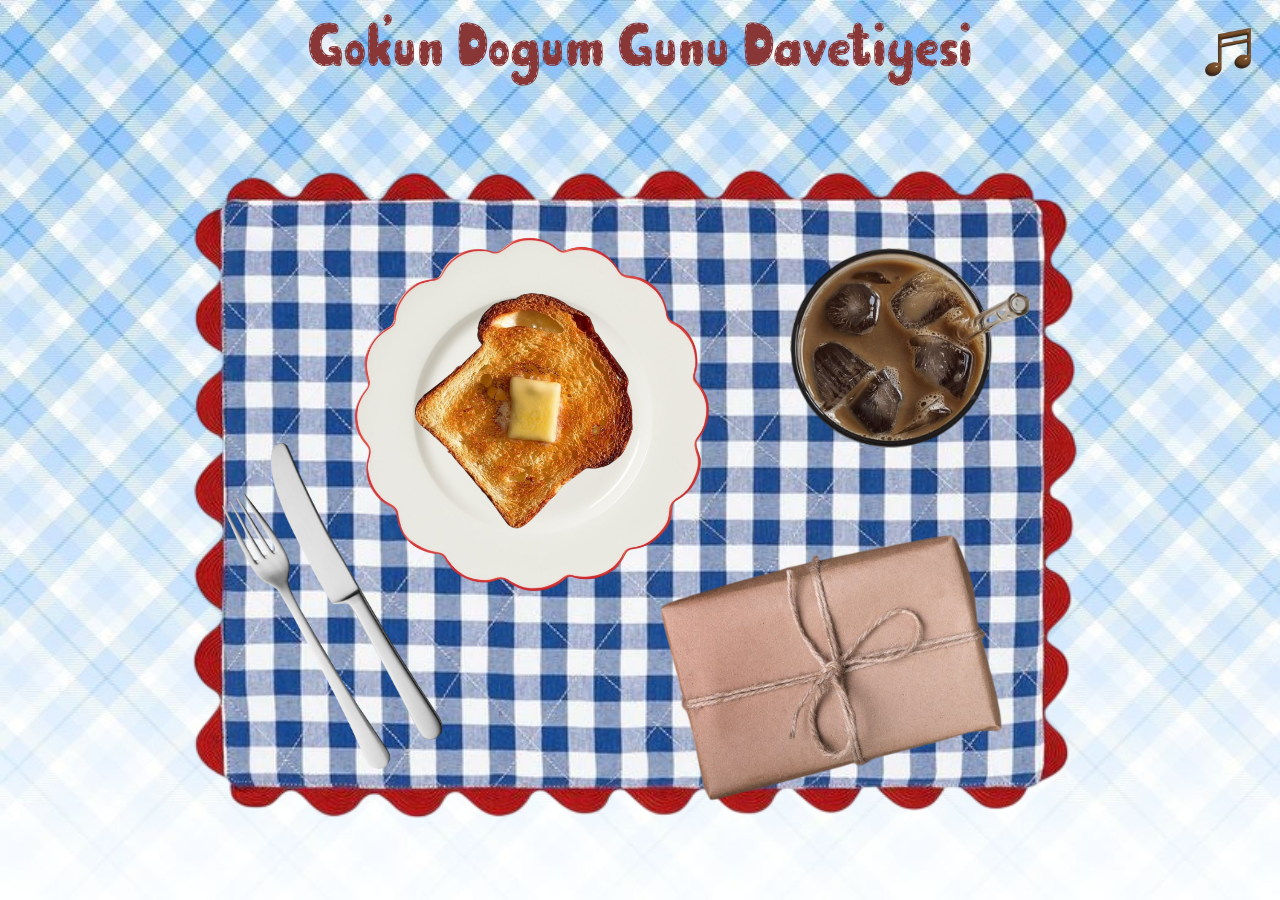
<file: index.html>
<!DOCTYPE html>
<html>
<head>
  <title>⭐WOOOOOOOOOOOOOOOOOOOOOOOOOOOOOOOOOOOOOOOOOOOOOOOOOOOOOOOOOOOOOOOOOOO</title>
  <link rel="stylesheet" href="style.css">
</head>
<body>
    <div class="title">Gok'un Dogum Gunu Davetiyesi</div>
    <div id="info-box"></div>
        <div class="menu-container">
        <div class="menu-container"></div>
        <img src="cloth.png" id="menuBg">
        <img src="toast.png" alt="Toast" id="toast" class="menu-item zoom"
        data-info="📍Nadas Pub"
        data-link="https://maps.app.goo.gl/yjZYNkHweJt6k5rK6">
        <img src="iced-coffee.png" alt="Iced Coffee" id="iced-coffee" class="menu-item zoom"
        onclick="window.location.href='view-messages.html'" >
        <img src="utensils.png" alt="Fork and Knife" id="utensils" class="menu-item zoom"
        data-info="🕖26 Mart 19:00">
        <img src="gift-box.png" alt="Gift Box" id="gift-box" class="menu-item zoom"
        onclick="window.location.href='message.html'" >
        
        
</div></div>




    <img id="musicBtn" src="music-on.png" onclick="toggleMusic()" alt="Toggle Music">

    <script src="script.js"></script>

    <audio id="bgAudio" src="CheatCode.mp3" autoplay loop></audio>
</body>
</html>
</file>
<file: style.css>
body {
    font-family: Arial;
    text-align: center;
    background-image:url('background.jpg');
    background-size: contain;
    background-repeat: repeat-x;
    min-height: 100vh;
    display: flex;
    justify-content: center;
    align-items: center;
    margin: 0;
    flex-direction: column;
}

@font-face {
    font-family: newFont ;
    src: url(CuteStitch-G355D.otf);
}

.title{
    font-family: newFont;
    font-size: 4em;
    color: rgb(136, 54, 54);
    text-align: center;
}
#info-box a {
  color: #6a4343;
  font-weight: bold;
  text-decoration: underline;
}

.card {
    box-shadow: 0 4px 8px 0 rgba(0,0,0,0.2);
    transition: 0.3s;
    padding: 10px 16px;
    margin-inline: 25%;
    border-radius: 27px;
    background-color: rgb(154, 127, 127);
    border-width: 5px;
    border-style: dashed;
}

.hidden {
    display: none;
}

.menu-container {
    position: relative;
    width: 80%;        /* container scales with screen */
    max-width: 1000px;
    margin: 0 auto;    /* center container */

}

#menuBg {
    padding: 5%;
    width: 90%;
    height: auto;
    display: block;
}

.menu-item {
    display: inline-block;      /* block-level for transform */
    position: absolute;     
    width: 20%;
    transition: transform 0.3s; /* smooth animation */
    cursor: pointer;
}

.item-text {
    display: block;
    font-size: 12px;
    color: #6a4343;
    margin-top: 5px;
}

.item-info {
    display: none;
    margin-top: 5px;
    font-size: 14px;
    color: #6a4343;
    background: rgba(255, 255, 255, 0.8);
    padding: 5px 10px;
    border-radius: 10px;
    max-width: 150px;
    word-wrap: break-word;
}

#info-box {
    display: none;           /* hidden by default */
    text-align: center;      /* center text under the title */
    font-size: 1.5rem;
    color: #6a4343;
    margin-top: 10px;        /* spacing from title */
    padding: 5px 10px;
    background: rgba(255,255,255,0.8);
    border-radius: 10px;
    max-width: 500px;
    word-wrap: break-word;
}

.zoom:hover {
    transform: scale(1.1);
}

#toast {
    position: absolute;
    top: 15%;  
    left: 19%;
    width: auto;
    height:50%;
    transition: transform .2s;
    margin: 0 auto;
}
#iced-coffee {
    position: absolute;
    top: 20%;  
    left: 65%;
    width: auto;
    height: 25%;
    transition: transform .2s;
    margin: 0 auto;
}

#utensils {
    position: absolute;
    top: 40%;  
    left: 3%;
    width: auto;
    height: 50%;
    transition: transform .2s;
    margin: 0 auto;
}
#gift-box {
    position: absolute;
    top: 55%;  
    left:50%;
    width: auto;
    height: 35%;
    transition: transform .2s;
    margin: 0 auto;
}


button {
    padding: 10px 20px;
    font-size: 16px;
    border-radius: 27px;
    background-color: rgb(95, 188, 231);
}
button:hover{
    box-shadow: 0 8px 16px 0 rgba(0,0,0,0.2);
}

p, h1 {
  transition: all 0.5s ease;
}
#musicBtn {
  position: absolute;
  top: 20px;
  right: 20px;
  width: 5%;           /* adjust size */
  height: auto;          /* adjust size */
  cursor: pointer;
  z-index: 999;          /* make sure it’s above everything */
  transition: transform 0.2s;
}

#musicBtn:hover {
  transform: scale(1.1);  /* tiny hover pop effect */
}
</file>
